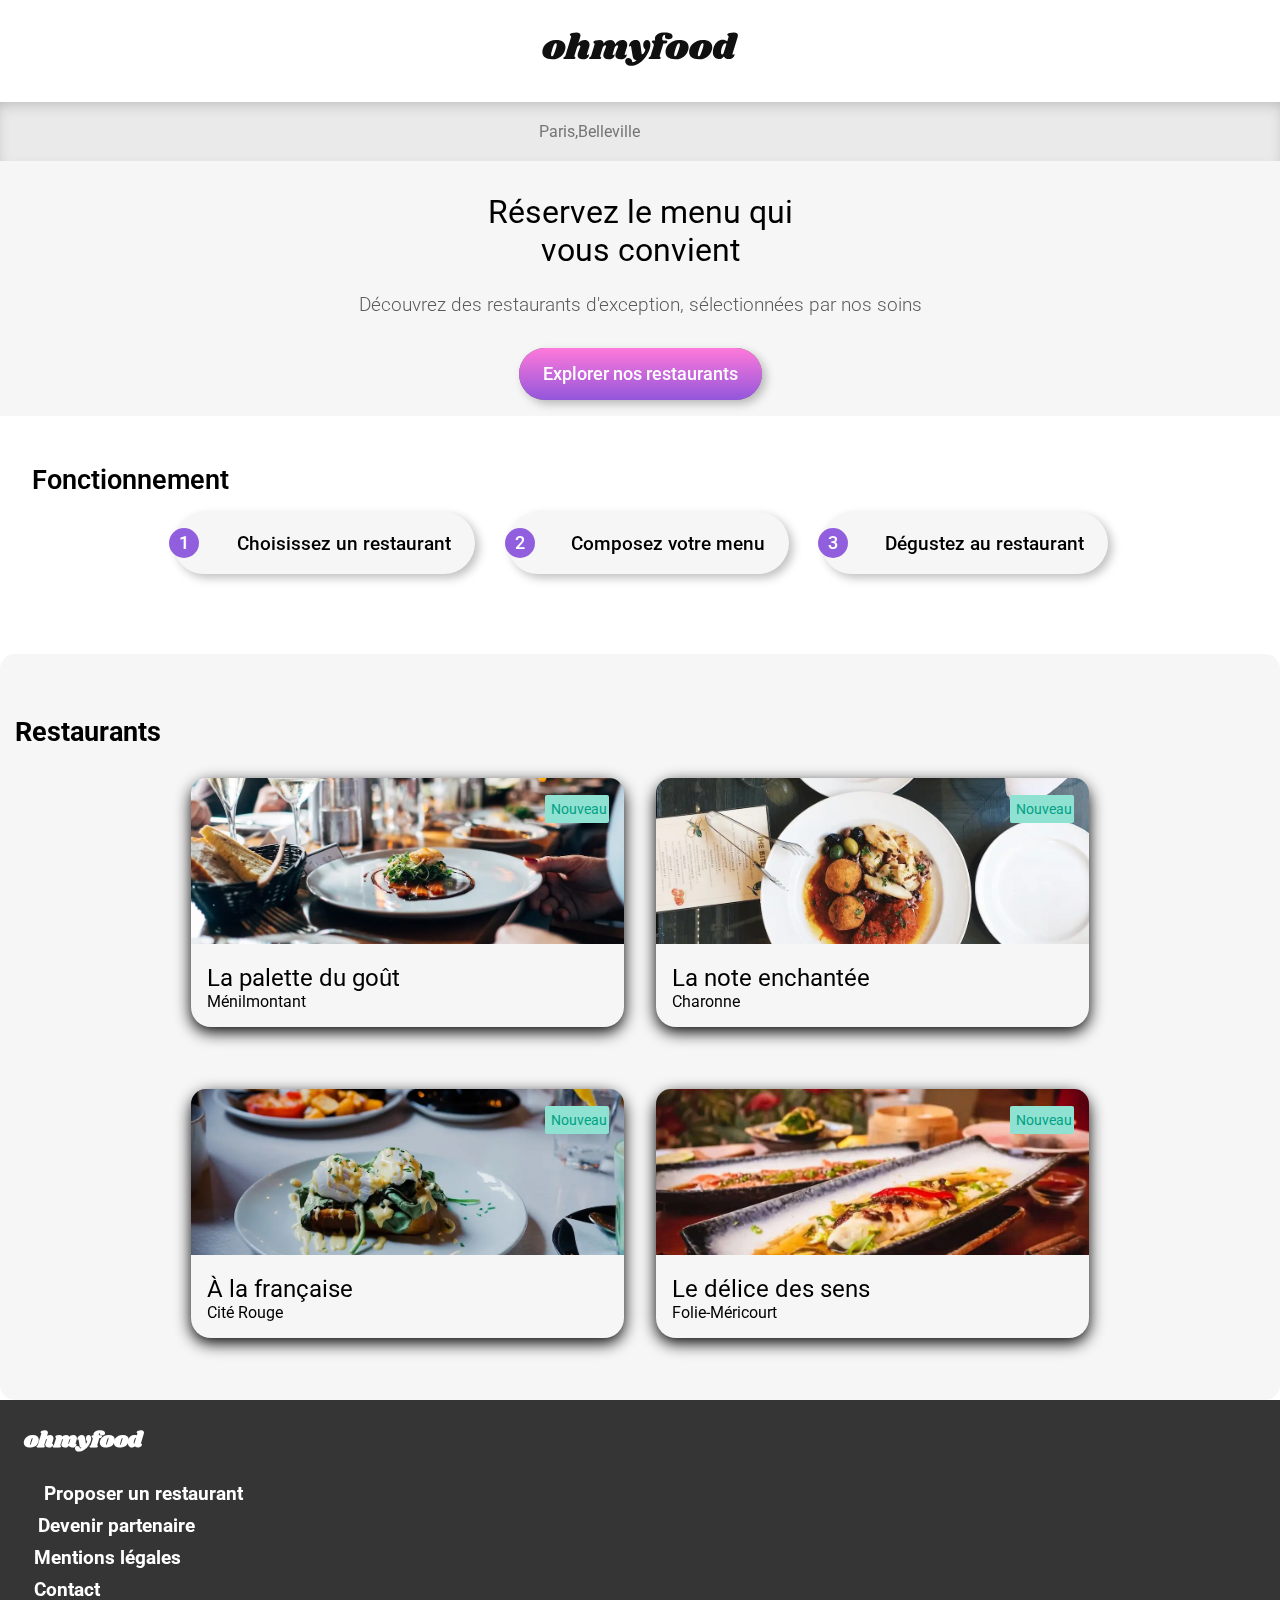
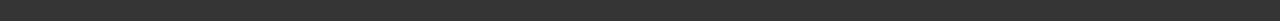
<file: index.html>
<!DOCTYPE html >
<html lang=fr>
<head>
    <meta charset="UTF-8">
    <meta name="viewport" content="width=device-width">
    <meta http-equiv="X-UA-Compatible" content="ie=edge">
    <title>Ohmyfood</title>

    <link rel="stylesheet" href="asset/css/style.css">
    <link rel="stylesheet" href="https://cdnjs.cloudflare.com/ajax/libs/animate.css/4.1.1/animate.min.css" integrity="sha512-c42qTSw/wPZ3/5LBzD+Bw5f7bSF2oxou6wEb+I/lqeaKV5FDIfMvvRp772y4jcJLKuGUOpbJMdg/BTl50fJYAw==" crossorigin="anonymous" referrerpolicy="no-referrer" />
    <link rel="stylesheet" href="https://cdnjs.cloudflare.com/ajax/libs/font-awesome/6.0.0-beta2/css/all.min.css" integrity="sha512-YWzhKL2whUzgiheMoBFwW8CKV4qpHQAEuvilg9FAn5VJUDwKZZxkJNuGM4XkWuk94WCrrwslk8yWNGmY1EduTA==" crossorigin="anonymous" referrerpolicy="no-referrer" />
    <link rel="preconnect" href="https://fonts.googleapis.com">
    <link rel="preconnect" href="https://fonts.gstatic.com" crossorigin>
    <link href="https://fonts.googleapis.com/css2?family=Roboto&family=Shrikhand&display=swap" rel="stylesheet">


</head>
<body>

<div class="loader_spinner">
    <div class="spinner">
        <div class="loader"></div>
    </div>
</div>

<div class="container_page">
    <header id="header">
        <div class="wrap">
            <div class="logo">
                <img src="img/logo/ohmyfood@2x.svg" alt="logo">
            </div>
            <!-- Section Maps -->
            <div class="container">
                <i class="fas fa-map-marker-alt"></i>
                <input type="search" placeholder="Paris,Belleville" class="search">
            </div>

            <section class="intro">
                <div class="text_title">
                    <h2> Réservez le menu qui <br> vous convient</h2>
                    <p class="text_subtitle"> Découvrez des restaurants d'exception, sélectionnées par nos soins</p>
                    <a class="btn"> Explorer nos restaurants</a>
                </div>
            </section>
        </div>
    </header>

    <section id="functionning_button">
        <div class="functionning">
            <h2 class="functionning_title">Fonctionnement</h2>

            <div class="buttons">
                <div class="button">
                    <div class="button_number">
                        <p> 1</p>
                    </div>

                    <div class="button_icon">
                        <i class= "fas fa-mobile-alt icon3"></i>
                    </div>
                    <p class="button_text">Choisissez un restaurant</p>
                </div>

                <div class="button">
                    <div class="button_number">
                        <p> 2</p>
                    </div>
                    <div class="button_icon">
                        <i class= "fas fa-list-ul icon3 "></i>
                    </div>
                    <p class="button_text">Composez votre menu</p>
                </div>
                <div class="button">
                    <div class="button_number">
                        <p> 3</p>
                    </div>
                    <div class="button_icon">
                        <i class= "fas fa-store icon3 "></i>
                    </div>
                    <p class="button_text">Dégustez au restaurant</p>
                </div>
            </div>
        </div>
    </section>

    <section id="restaurants">
        <div class="wrap">
            <section id ="bloc-menu">
                <h2 class="titre_restaurants">Restaurants</h2>
                <div class="restaurant_img">
                    <a href="menu/la_palette_du_goût.html">
                        <figure>
                            <img src="img/restaurants/jay-wennington-N_Y88TWmGwA-unsplash.webp" alt="photo1">
                            <figcaption>
                                <div class="p_menu">
                                    <p class="nouveau">Nouveau</p>
                                    <h2>La palette du goût</h2>
                                    <p>Ménilmontant</p>
                                </div>

                                <div class="icon_coeur">
                                    <i class= "fas fa-heart fa-gradient coeur_plein"></i>
                                    <i class= "far fa-heart coeur_vide"></i>

                                </div>
                            </figcaption>
                        </figure>
                    </a>

                    <a href="menu/la_note_enchantee.html">
                        <figure>
                            <img src="img/restaurants/stil-u2Lp8tXIcjw-unsplash.webp" alt="photo2">
                            <figcaption>
                                <div class="p_menu">
                                    <p class="nouveau">Nouveau</p>
                                    <h2>La note enchantée</h2>
                                    <p>Charonne</p>
                                </div>

                                <div class="icon_coeur">
                                    <i class= "fas fa-heart fa-gradient coeur_plein"></i>
                                    <i class= "far fa-heart coeur_vide"></i>
                                </div>
                            </figcaption>
                        </figure>
                    </a>

                    <a href="menu/a_la_française.html">
                        <figure>
                            <img src="img/restaurants/toa-heftiba-DQKerTsQwi0-unsplash.webp" alt="photo3">
                            <figcaption>
                                <div class="p_menu">
                                    <p class="nouveau">Nouveau</p>
                                    <h2>À la française</h2>
                                    <p>Cité Rouge</p>
                                </div>

                                <div class="icon_coeur">
                                    <i class= "fas fa-heart fa-gradient coeur_plein"></i>
                                    <i class= "far fa-heart coeur_vide"></i>
                                </div>
                            </figcaption>
                        </figure>
                    </a>

                    <a href="menu/le_delice_des_sens.html">
                        <figure>
                            <img src="img/restaurants/louis-hansel-shotsoflouis-qNBGVyOCY8Q-unsplash.jpg" alt="photo2">
                            <figcaption>

                                <div class="p_menu">
                                    <p class="nouveau">Nouveau</p>
                                    <h2> Le délice des sens</h2>
                                    <p>Folie-Méricourt</p>
                                </div>

                                <div class="icon_coeur">
                                    <i class= "fas fa-heart fa-gradient coeur_plein"></i>
                                    <i class= "far fa-heart coeur_vide"></i>
                                </div>
                            </figcaption>
                        </figure>
                    </a>
                </div>
            </section>
        </div>
    </section>

    <footer>
        <section id="menu_footer">
            <h2>ohmyfood</h2>
            <div class="icon1_footer">
                <a href="#">
                    <i class="fas fa-utensils"></i>
                        <h3 class="text_footer">Proposer un restaurant</h3>


                </a>
                <a href="#">
                    <i class="fas fa-hands-helping"></i>
                        <h3 class="text_footer1">Devenir partenaire</h3>
                </a>
                <ul>
                    <li><a href="#"><h3>Mentions légales</h3></a></li>
                    <li><a href="mailto:anais000@hotmail.fr"><h3>Contact</h3></a></li>
                </ul>
            </div>

        </section>

    </footer>
</div>
</body>
</html>
</file>
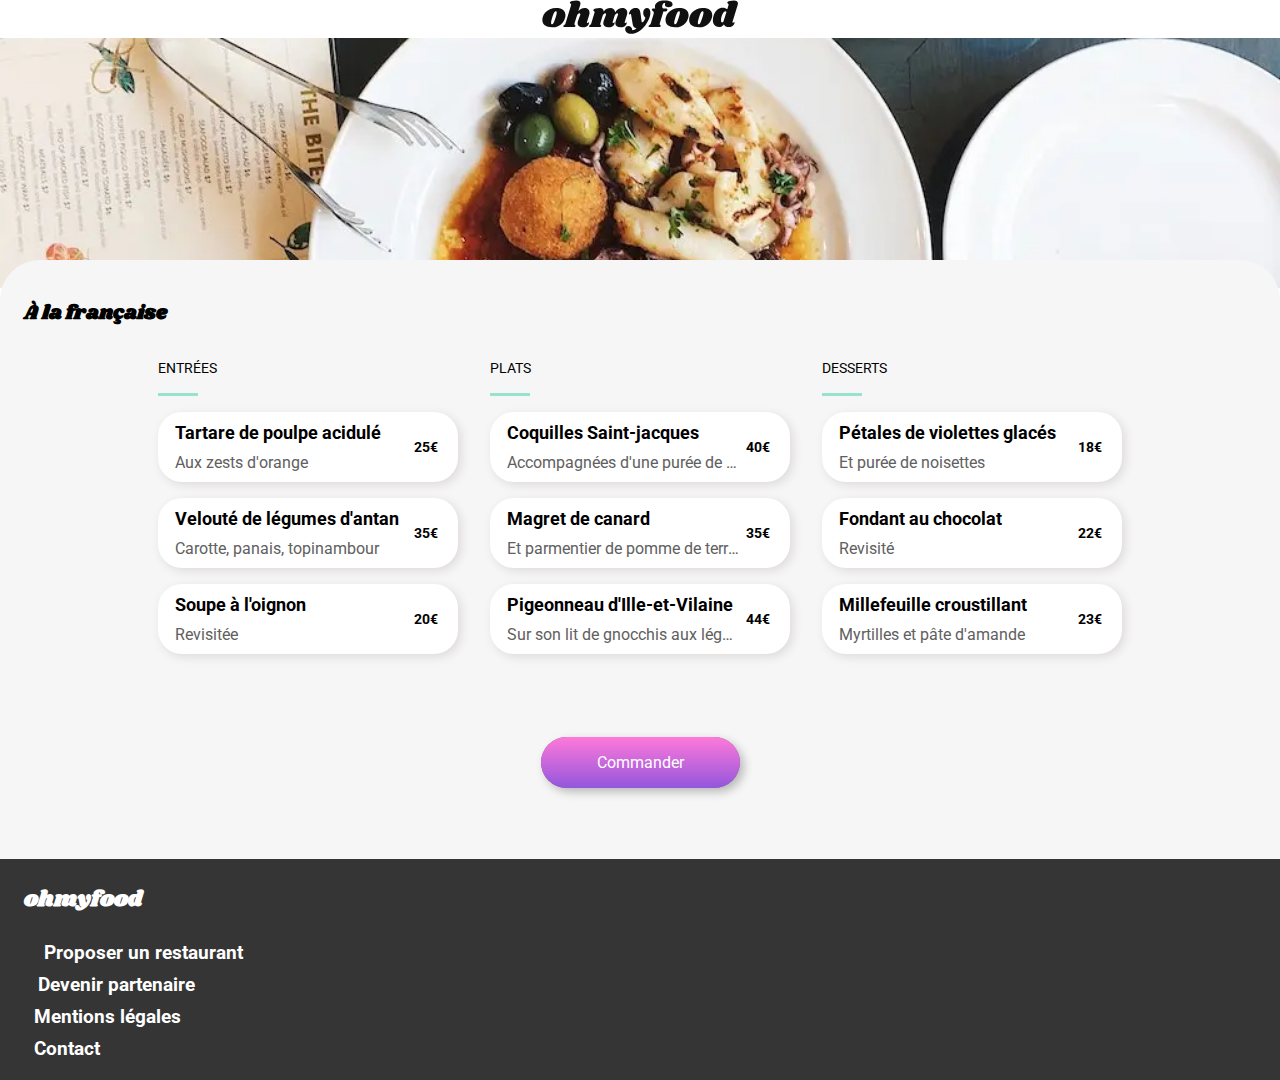
<file: menu/a_la_française.html>
<!doctype html>
<html lang=fr>
<head>
    <meta charset="UTF-8">
    <meta name="viewport" content="width=device-width">
    <meta http-equiv="X-UA-Compatible" content="ie=edge">
    <title>Menu - À la française</title>

    <link rel="stylesheet" href="../asset/css/style.css">
    <link rel="stylesheet" href="https://cdnjs.cloudflare.com/ajax/libs/animate.css/4.1.1/animate.min.css" integrity="sha512-c42qTSw/wPZ3/5LBzD+Bw5f7bSF2oxou6wEb+I/lqeaKV5FDIfMvvRp772y4jcJLKuGUOpbJMdg/BTl50fJYAw==" crossorigin="anonymous" referrerpolicy="no-referrer" />
    <link rel="stylesheet" href="https://cdnjs.cloudflare.com/ajax/libs/font-awesome/6.0.0-beta2/css/all.min.css" integrity="sha512-YWzhKL2whUzgiheMoBFwW8CKV4qpHQAEuvilg9FAn5VJUDwKZZxkJNuGM4XkWuk94WCrrwslk8yWNGmY1EduTA==" crossorigin="anonymous" referrerpolicy="no-referrer" />
    <link rel="preconnect" href="https://fonts.googleapis.com">
    <link rel="preconnect" href="https://fonts.gstatic.com" crossorigin>
    <link href="https://fonts.googleapis.com/css2?family=Roboto&family=Shrikhand&display=swap" rel="stylesheet">

</head>
<body>
<header id="header">
    <div class="wrap">
        <a href="../index.html" class="retour">
            <i class="fas fa-arrow-left" aria-hidden="true"></i>
        </a>

        <div class="logo_ohmyfood">
            <img src ="../img/logo/ohmyfood@2x.svg" alt="logo_ohmyfood">
        </div>
    </div>
</header>

<div class="page_menu_block">
    <img class="page_menu_img" src="../img/restaurants/stil-u2Lp8tXIcjw-unsplash.webp" alt="image_page_menu">
</div>

<div class="titre-menu">
    <h2>À la française</h2>
    <div class="icon_coeur_menu">
        <i class= "fas fa-heart fa-gradient coeur_plein_menu"></i>
        <i class= "far fa-heart coeur_vide_menu"></i>
    </div>
</div>


<!--ENTRÉES-->

<section class="page_menu">
    <div class="menu">
        <div class="menu_titre">ENTRÉES</div>
        <div class="separator"></div>


        <div class="menu1">
            <div class="titre_menu1">
                <h2>Tartare de poulpe acidulé</h2>
                <p class="sous_titre_menu1">Aux zests d'orange</p>
            </div>
            <div class="price">25€</div>
            <div class="animation">
                <div class="icon_check">
                    <i  class="fas fa-check-circle" aria-hidden="true"></i>
                </div>
            </div>
        </div>

        <div class="menu1">
            <div class="titre_menu1">
                <h2>Velouté de légumes d'antan</h2>
                <p class="sous_titre_menu1">Carotte, panais, topinambour</p>
            </div>
            <div class="price">35€</div>
            <div class="animation">
                <div class="icon_check">
                    <i  class="fas fa-check-circle" aria-hidden="true"></i>
                </div>
            </div>
        </div>

        <div class="menu1">
            <div class="titre_menu1">
                <h2>Soupe à l'oignon</h2>
                <p class="sous_titre_menu1">Revisitée</p>
            </div>
            <div class="price">20€</div>
            <div class="animation">
                <div class="icon_check">
                    <i  class="fas fa-check-circle" aria-hidden="true"></i>
                </div>
            </div>
        </div>
    </div>

    <!--PLATS-->

    <div class="menu">
        <div class="menu_titre">PLATS</div>
        <div class="separator"></div>



        <div class="menu1">
            <div class="titre_menu1">
                <h2>Coquilles Saint-jacques</h2>
                <p class="sous_titre_menu1">Accompagnées d'une purée de panais</p>
            </div>
            <div class="price">40€</div>
            <div class="animation">
                <div class="icon_check">
                    <i  class="fas fa-check-circle" aria-hidden="true"></i>
                </div>
            </div>
        </div>

        <div class="menu1">
            <div class="titre_menu1">
                <h2>Magret de canard</h2>
                <p class="sous_titre_menu1">Et parmentier de pomme de terres</p>
            </div>
            <div class="price">35€</div>
            <div class="animation">
                <div class="icon_check">
                    <i  class="fas fa-check-circle" aria-hidden="true"></i>
                </div>
            </div>
        </div>


        <div class="menu1">
            <div class="titre_menu1">
                <h2>Pigeonneau d'Ille-et-Vilaine</h2>
                <p class="sous_titre_menu1">Sur son lit de gnocchis aux légumes</p>
            </div>
            <div class="price">44€</div>
            <div class="animation">
                <div class="icon_check">
                    <i  class="fas fa-check-circle" aria-hidden="true"></i>
                </div>
            </div>
        </div>
    </div>

    <!--DESSERTS-->

    <div class="menu">
        <div class="menu_titre">DESSERTS</div>
        <div class="separator"></div>


        <div class="menu1">
            <div class="titre_menu1">
                <h2>Pétales de violettes glacés</h2>
                <p class="sous_titre_menu1">Et purée de noisettes</p>
            </div>
            <div class="price">18€</div>
            <div class="animation">
                <div class="icon_check">
                    <i  class="fas fa-check-circle" aria-hidden="true"></i>
                </div>
            </div>
        </div>

        <div class="menu1">
            <div class="titre_menu1">
                <h2>Fondant au chocolat</h2>
                <p class="sous_titre_menu1">Revisité</p>
            </div>
            <div class="price">22€</div>
            <div class="animation">
                <div class="icon_check">
                    <i  class="fas fa-check-circle" aria-hidden="true"></i>
                </div>
            </div>
        </div>

        <div class="menu1">
            <div class="titre_menu1">
                <h2>Millefeuille croustillant</h2>
                <p class="sous_titre_menu1">Myrtilles et pâte d'amande</p>
            </div>
            <div class="price">23€</div>
            <div class="animation">
                <div class="icon_check">
                    <i  class="fas fa-check-circle" aria-hidden="true"></i>
                </div>
            </div>
        </div>
    </div>
</section>

<div class="btn_menu">
    <div class="button_menu1">
        <a class="btn_menu1">Commander</a>
    </div>
</div>

<footer>
    <section id="menu_footer">
        <h2>ohmyfood</h2>
        <div class="icon1_footer">
            <a href="#">
                <i class="fas fa-utensils"></i>
                <h3 class="text_footer">Proposer un restaurant</h3>
            </a>
            <a href="#">
                <i class="fas fa-hands-helping"></i>
                <h3 class="text_footer1">Devenir partenaire</h3>
            </a>
            <ul>
                <li><a href="#"><h3>Mentions légales</h3></a></li>
                <li><a href="mailto:anais000@hotmail.fr"><h3>Contact</h3></a></li>
            </ul>
        </div>

    </section>

</footer>
</body>
</html>
</file>
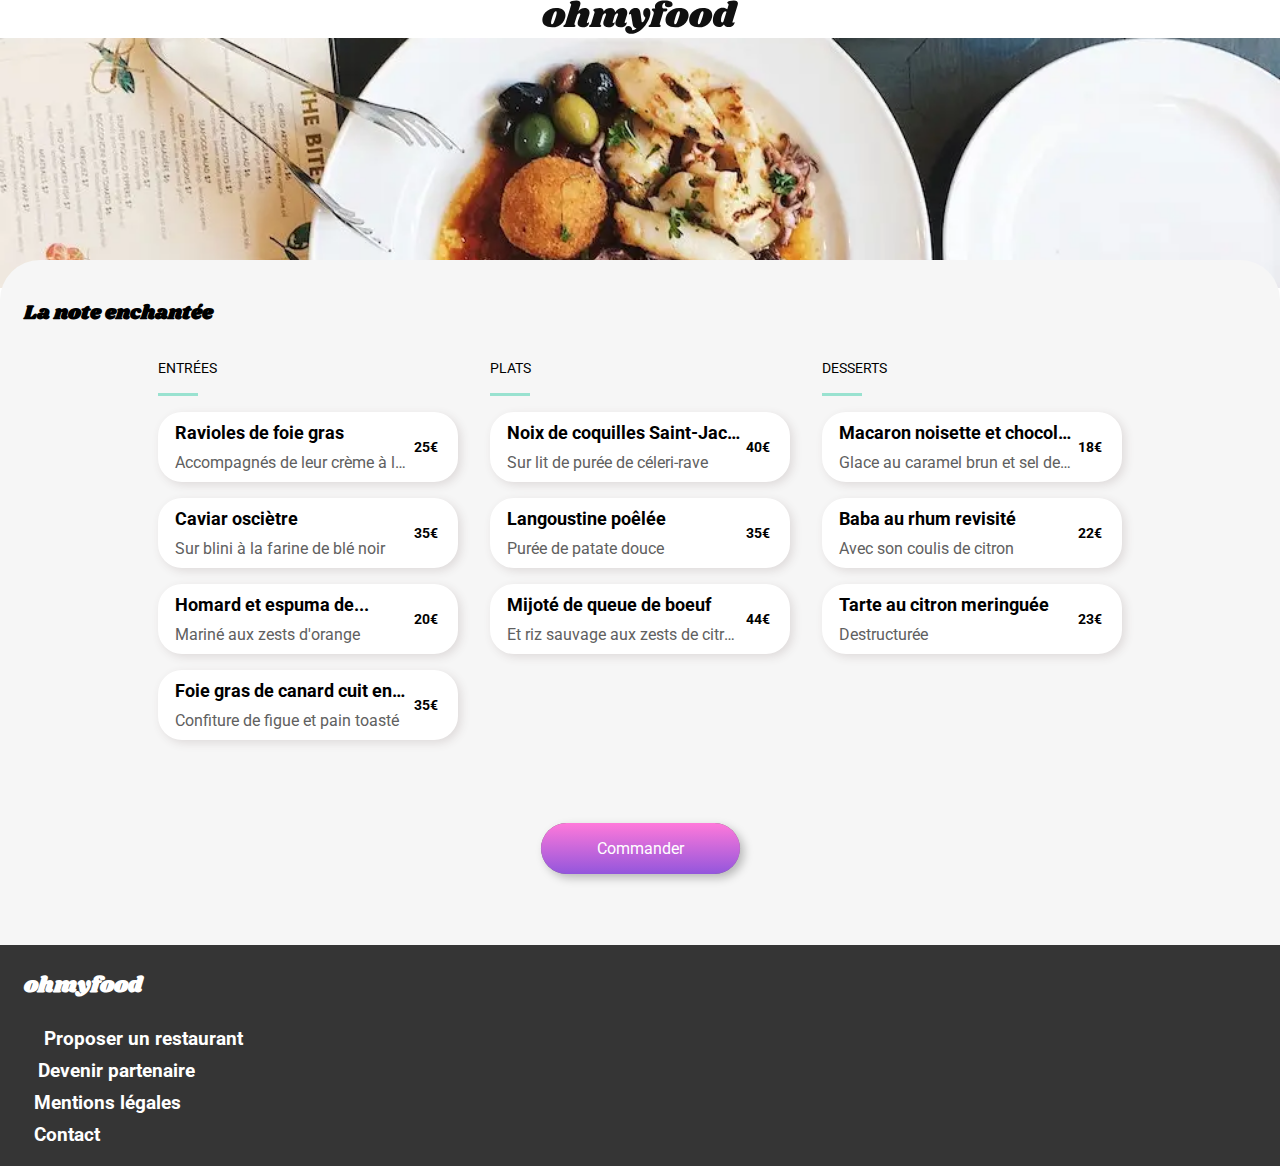
<file: menu/la_note_enchantee.html>
<!doctype html>
<html lang=fr>
<head>
    <meta charset="UTF-8">
    <meta name="viewport"
          content="width=device-width">
    <meta http-equiv="X-UA-Compatible" content="ie=edge">
    <title>Menu-la note enchantée</title>

    <link rel="stylesheet" href="../asset/css/style.css">
    <link rel="stylesheet" href="https://cdnjs.cloudflare.com/ajax/libs/animate.css/4.1.1/animate.min.css" integrity="sha512-c42qTSw/wPZ3/5LBzD+Bw5f7bSF2oxou6wEb+I/lqeaKV5FDIfMvvRp772y4jcJLKuGUOpbJMdg/BTl50fJYAw==" crossorigin="anonymous" referrerpolicy="no-referrer" />
    <link rel="stylesheet" href="https://cdnjs.cloudflare.com/ajax/libs/font-awesome/6.0.0-beta2/css/all.min.css" integrity="sha512-YWzhKL2whUzgiheMoBFwW8CKV4qpHQAEuvilg9FAn5VJUDwKZZxkJNuGM4XkWuk94WCrrwslk8yWNGmY1EduTA==" crossorigin="anonymous" referrerpolicy="no-referrer" />
    <link rel="preconnect" href="https://fonts.googleapis.com">
    <link rel="preconnect" href="https://fonts.gstatic.com" crossorigin>
    <link href="https://fonts.googleapis.com/css2?family=Roboto&family=Shrikhand&display=swap" rel="stylesheet">

</head>
<body>
<header id="header">
    <div class="wrap">
        <a href="../index.html" class="retour">
            <i class="fas fa-arrow-left" aria-hidden="true"></i>
        </a>

        <div class="logo_ohmyfood">
            <img src ="../img/logo/ohmyfood@2x.svg" alt="logo_ohmyfood">
        </div>
    </div>
</header>

<div class="page_menu_block">
    <img class="page_menu_img" src="../img/restaurants/stil-u2Lp8tXIcjw-unsplash.webp" alt="image_page_menu">
</div>

<div class="titre-menu">
    <h2>La note enchantée</h2>
    <div class="icon_coeur_menu">
        <i class= "fas fa-heart fa-gradient coeur_plein_menu"></i>
        <i class= "far fa-heart coeur_vide_menu"></i>
    </div>
</div>


<!--ENTRÉES-->

<section class="page_menu">
    <div class="menu">
        <div class="menu_titre">ENTRÉES</div>
        <div class="separator"></div>


        <div class="menu1">
            <div class="titre_menu1">
                <h2>Ravioles de foie gras</h2>
                <p class="sous_titre_menu1">Accompagnés de leur crème à la truffe</p>
            </div>
            <div class="price">25€</div>
            <div class="animation">
                <div class="icon_check">
                    <i  class="fas fa-check-circle" aria-hidden="true"></i>
                </div>
            </div>
        </div>

        <div class="menu1">
            <div class="titre_menu1">
                <h2>Caviar osciètre</h2>
                <p class="sous_titre_menu1">Sur blini à la farine de blé noir</p>
            </div>
            <div class="price">35€</div>
            <div class="animation">
                <div class="icon_check">
                    <i  class="fas fa-check-circle" aria-hidden="true"></i>
                </div>
            </div>
        </div>

        <div class="menu1">
            <div class="titre_menu1">
                <h2>Homard et espuma de...</h2>
                <p class="sous_titre_menu1">Mariné aux zests d'orange</p>
            </div>
            <div class="price">20€</div>
            <div class="animation">
                <div class="icon_check">
                    <i  class="fas fa-check-circle" aria-hidden="true"></i>
                </div>
            </div>
        </div>

        <div class="menu1">
            <div class="titre_menu1">
                <h2>Foie gras de canard cuit entier</h2>
                <p class="sous_titre_menu1">Confiture de figue et pain toasté</p>
            </div>
            <div class="price">35€</div>
            <div class="animation">
                <div class="icon_check">
                    <i  class="fas fa-check-circle" aria-hidden="true"></i>
                </div>
            </div>
        </div>
    </div>



    <!--PLATS-->

    <div class="menu">
        <div class="menu_titre">PLATS</div>
        <div class="separator"></div>



        <div class="menu1">
            <div class="titre_menu1">
                <h2>Noix de coquilles Saint-Jacques</h2>
                <p class="sous_titre_menu1">Sur lit de purée de céleri-rave</p>
            </div>
            <div class="price">40€</div>

            <div class="animation">
                <div class="icon_check">
                    <i  class="fas fa-check-circle" aria-hidden="true"></i>
                </div>
            </div>
        </div>

        <div class="menu1">
            <div class="titre_menu1">
                <h2>Langoustine poêlée</h2>
                <p class="sous_titre_menu1">Purée de patate douce</p>
            </div>
            <div class="price">35€</div>
            <div class="animation">
                <div class="icon_check">
                    <i  class="fas fa-check-circle" aria-hidden="true"></i>
                </div>
            </div>
        </div>


        <div class="menu1">
            <div class="titre_menu1">
                <h2>Mijoté de queue de boeuf</h2>
                <p class="sous_titre_menu1">Et riz sauvage aux zests de citron</p>
            </div>
            <div class="price">44€</div>
            <div class="animation">
                <div class="icon_check">
                    <i  class="fas fa-check-circle" aria-hidden="true"></i>
                </div>
            </div>
        </div>
    </div>
    <!--DESSERTS-->

    <div class="menu">
        <div class="menu_titre">DESSERTS</div>
        <div class="separator"></div>


        <div class="menu1">
            <div class="titre_menu1">
                <h2>Macaron noisette et chocolat</h2>
                <p class="sous_titre_menu1">Glace au caramel brun et sel de Guérande</p>
            </div>

            <div class="price">18€</div>
            <div class="animation">
                <div class="icon_check">
                    <i  class="fas fa-check-circle" aria-hidden="true"></i>
                </div>
            </div>
        </div>

        <div class="menu1">
            <div class="titre_menu1">
                <h2>Baba au rhum revisité</h2>
                <p class="sous_titre_menu1">Avec son coulis de citron</p>
            </div>
            <div class="price">22€</div>
            <div class="animation">
                <div class="icon_check">
                    <i  class="fas fa-check-circle" aria-hidden="true"></i>
                </div>
            </div>
        </div>

        <div class="menu1">
            <div class="titre_menu1">
                <h2>Tarte au citron meringuée</h2>
                <p class="sous_titre_menu1">Destructurée</p>
            </div>
            <div class="price">23€</div>
            <div class="animation">
                <div class="icon_check">
                    <i  class="fas fa-check-circle" aria-hidden="true"></i>
                </div>
            </div>
        </div>
    </div>
</section>

<div class="btn_menu">
    <div class="button_menu1">
        <a class="btn_menu1">Commander</a>
    </div>
</div>

<footer>
    <section id="menu_footer">
        <h2>ohmyfood</h2>
        <div class="icon1_footer">
            <a href="#">
                <i class="fas fa-utensils"></i>
                <h3 class="text_footer">Proposer un restaurant</h3>
            </a>
            <a href="#">
                <i class="fas fa-hands-helping"></i>
                <h3 class="text_footer1">Devenir partenaire</h3>
            </a>
            <ul>
                <li><a href="#"><h3>Mentions légales</h3></a></li>
                <li><a href="mailto:anais000@hotmail.fr"><h3>Contact</h3></a></li>
            </ul>
        </div>

    </section>

</footer>
</body>
</html>
</file>
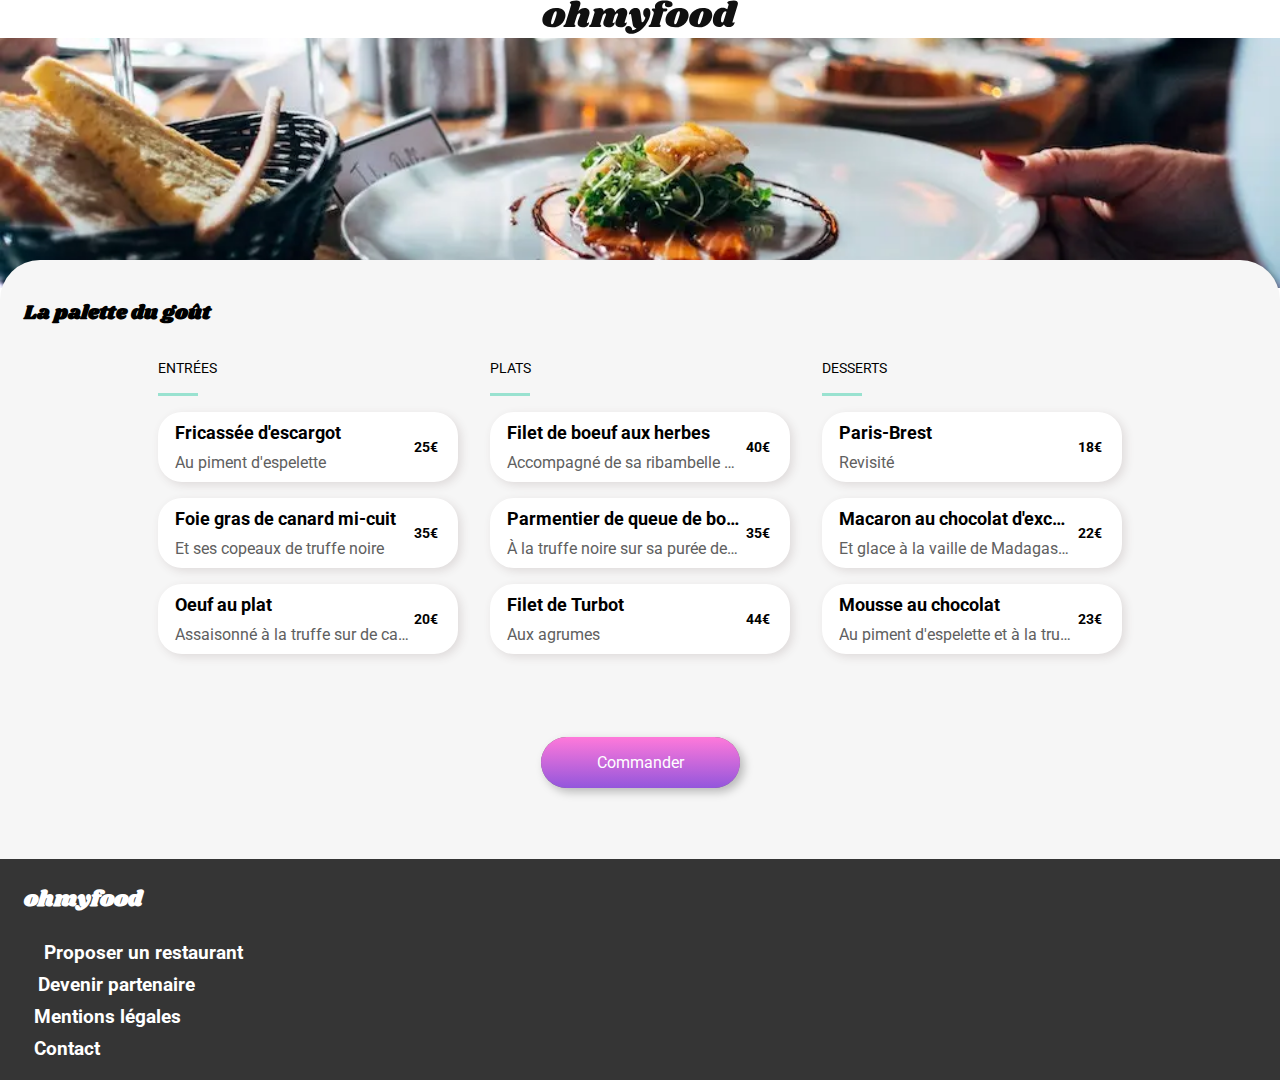
<file: menu/la_palette_du_goût.html>
<!doctype html>
<html lang=fr>
<head>
    <meta charset="UTF-8">
    <meta name="viewport"
          content="width=device-width">
    <meta http-equiv="X-UA-Compatible" content="ie=edge">
    <title>Menu - La Palette du goût</title>

    <link rel="stylesheet" href="../asset/css/style.css">
    <link rel="stylesheet" href="https://cdnjs.cloudflare.com/ajax/libs/animate.css/4.1.1/animate.min.css" integrity="sha512-c42qTSw/wPZ3/5LBzD+Bw5f7bSF2oxou6wEb+I/lqeaKV5FDIfMvvRp772y4jcJLKuGUOpbJMdg/BTl50fJYAw==" crossorigin="anonymous" referrerpolicy="no-referrer" />
    <link rel="stylesheet" href="https://cdnjs.cloudflare.com/ajax/libs/font-awesome/6.0.0-beta2/css/all.min.css" integrity="sha512-YWzhKL2whUzgiheMoBFwW8CKV4qpHQAEuvilg9FAn5VJUDwKZZxkJNuGM4XkWuk94WCrrwslk8yWNGmY1EduTA==" crossorigin="anonymous" referrerpolicy="no-referrer" />
    <link rel="preconnect" href="https://fonts.googleapis.com">
    <link rel="preconnect" href="https://fonts.gstatic.com" crossorigin>
    <link href="https://fonts.googleapis.com/css2?family=Roboto&family=Shrikhand&display=swap" rel="stylesheet">

</head>
<body>
<header id="header">
    <div class="wrap">
        <a href="../index.html" class="retour">
            <i class="fas fa-arrow-left" aria-hidden="true"></i>
        </a>

        <div class="logo_ohmyfood">
            <img src ="../img/logo/ohmyfood@2x.svg" alt="logo_ohmyfood">
        </div>
    </div>
</header>

<div class="page_menu_block">
    <img class="page_menu_img" src="../img/restaurants/jay-wennington-N_Y88TWmGwA-unsplash.webp " alt="image_page_menu">
</div>

<div class="titre-menu">
    <h2>La palette du goût</h2>
    <div class="icon_coeur_menu">
        <i class= "fas fa-heart fa-gradient coeur_plein_menu"></i>
        <i class= "far fa-heart coeur_vide_menu"></i>
    </div>
</div>

<!--ENTRÉES-->

<section class="page_menu">
    <div class="menu">
        <div class="menu_titre">ENTRÉES</div>
        <div class="separator"></div>


        <div class="menu1">
            <div class="titre_menu1">
                <h2>Fricassée d'escargot</h2>
                <p class="sous_titre_menu1">Au piment d'espelette </p>
            </div>
            <div class="price">25€</div>

            <div class="animation ">
                <div class="icon_check">
                    <i  class="fas fa-check-circle" aria-hidden="true"></i>
                </div>
            </div>
        </div>

        <div class="menu1">
            <div class="titre_menu1">
                <h2>Foie gras de canard mi-cuit</h2>
                <p class="sous_titre_menu1">Et ses copeaux de truffe noire</p>
            </div>

            <div class="price">35€</div>
            <div class="animation">
                <div class="icon_check">
                    <i class="fas fa-check-circle" aria-hidden="true"></i>
                </div>
            </div>
        </div>

        <div class="menu1">
            <div class="titre_menu1">
                <h2>Oeuf au plat</h2>
                <p class="sous_titre_menu1">Assaisonné à la truffe sur de caviar</p>
            </div>
            <div class="price">20€</div>
            <div class="animation">
                <div class="icon_check">
                    <i class="fas fa-check-circle" aria-hidden="true"></i>
                </div>
            </div>
        </div>

    </div>



    <!--PLATS-->

    <div class="menu">
        <div class="menu_titre">PLATS</div>
        <div class="separator"></div>



        <div class="menu1">
            <div class="titre_menu1">
                <h2>Filet de boeuf aux herbes</h2>
                <p class="sous_titre_menu1">Accompagné de sa ribambelle de légumes</p>
            </div>
            <div class="price">40€</div>
            <div class="animation">
                <div class="icon_check">
                    <i  class="fas fa-check-circle" aria-hidden="true"></i>
                </div>
            </div>
        </div>

        <div class="menu1">
            <div class="titre_menu1">
                <h2>Parmentier de queue de boeuf</h2>
                <p class="sous_titre_menu1">À la truffe noire sur sa purée de panais</p>
            </div>

            <div class="price">35€</div>
            <div class="animation">
                <div class="icon_check">
                    <i  class="fas fa-check-circle" aria-hidden="true"></i>
                </div>
            </div>
        </div>


        <div class="menu1">
            <div class="titre_menu1">
                <h2>Filet de Turbot</h2>
                <p class="sous_titre_menu1">Aux agrumes</p>
            </div>

            <div class="price">44€</div>
            <div class="animation">
                <div class="icon_check">
                    <i  class="fas fa-check-circle" aria-hidden="true"></i>
                </div>
            </div>
        </div>
    </div>
    <!--DESSERTS-->

    <div class="menu">
        <div class="menu_titre">DESSERTS</div>
        <div class="separator"></div>


        <div class="menu1">
            <div class="titre_menu1">
                <h2>Paris-Brest</h2>
                <p class="sous_titre_menu1">Revisité</p>
            </div>

            <div class="price">18€</div>
            <div class="animation">
                <div class="icon_check">
                    <i  class="fas fa-check-circle" aria-hidden="true"></i>
                </div>
            </div>
        </div>

        <div class="menu1">
            <div class="titre_menu1">
                <h2>Macaron au chocolat d'exception</h2>
                <p class="sous_titre_menu1">Et glace à la vaille de Madagascar</p>
            </div>

            <div class="price">22€</div>
            <div class="animation">
                <div class="icon_check">
                    <i  class="fas fa-check-circle" aria-hidden="true"></i>
                </div>
            </div>
        </div>

        <div class="menu1">
            <div class="titre_menu1">
                <h2>Mousse au chocolat</h2>
                <p class="sous_titre_menu1">Au piment d'espelette et à la truffe noire</p>
            </div>
            <div class="price">23€</div>
            <div class="animation">
                <div class="icon_check">
                    <i  class="fas fa-check-circle" aria-hidden="true"></i>
                </div>
            </div>
        </div>
    </div>
</section>

<div class="btn_menu">
    <div class="button_menu1">
        <a class="btn_menu1">Commander</a>
    </div>
</div>

<footer>
    <section id="menu_footer">
        <h2>ohmyfood</h2>
        <div class="icon1_footer">
            <a href="#">
                <i class="fas fa-utensils"></i>
                <h3 class="text_footer">Proposer un restaurant</h3>
            </a>
            <a href="#">
                <i class="fas fa-hands-helping"></i>
                <h3 class="text_footer1">Devenir partenaire</h3>
            </a>
            <ul>
                <li><a href="#"><h3>Mentions légales</h3></a></li>
                <li><a href="mailto:anais000@hotmail.fr"><h3>Contact</h3></a></li>
            </ul>
        </div>

    </section>

</footer>
</body>
</html>
</file>
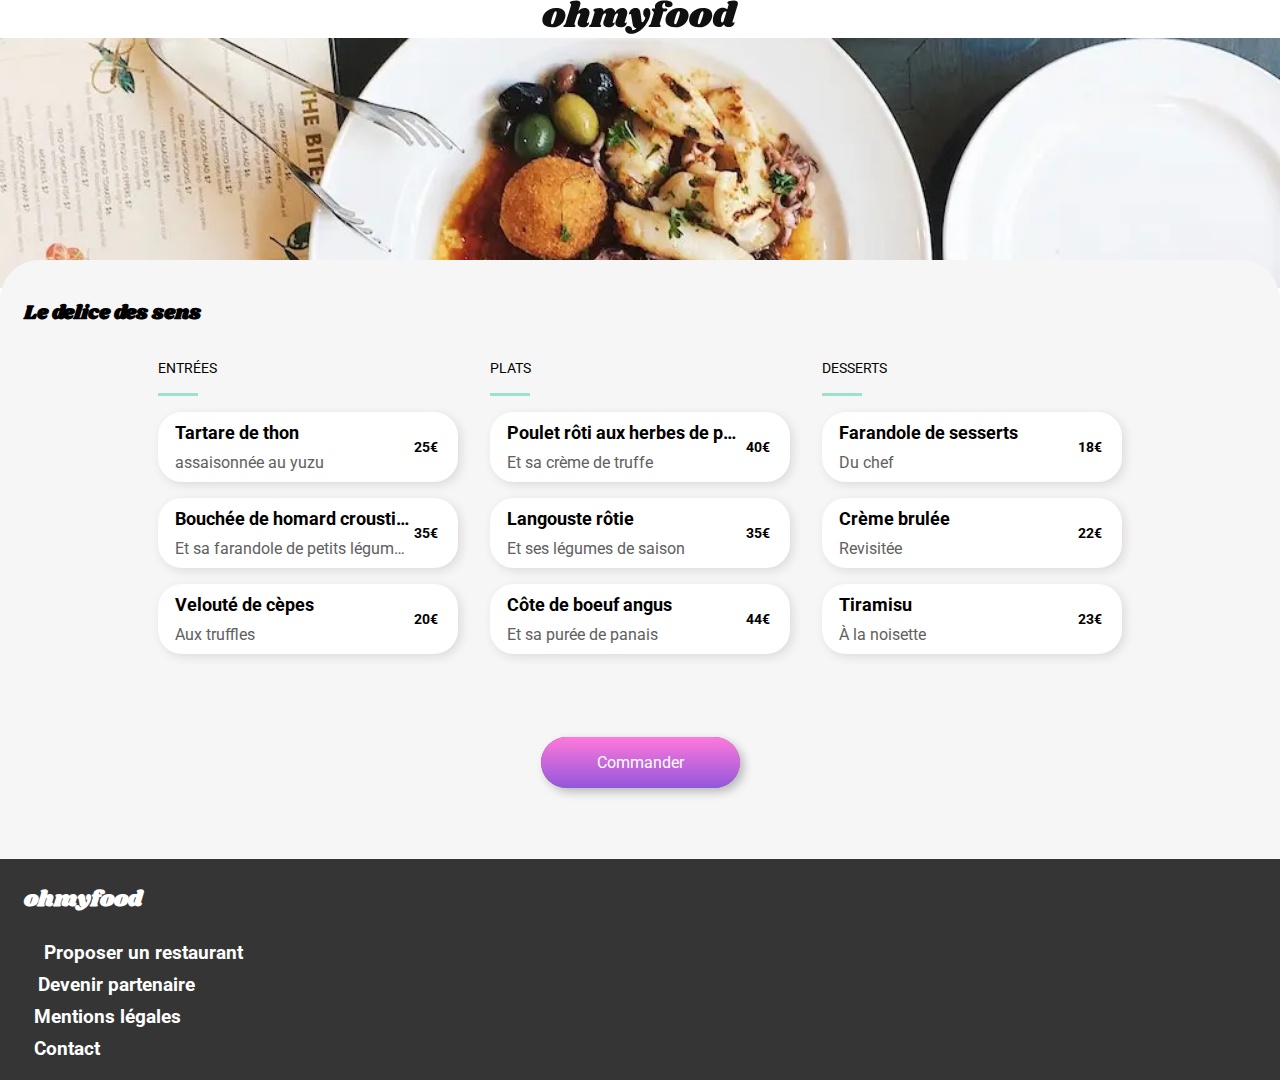
<file: menu/le_delice_des_sens.html>
<!doctype html>
<html lang=fr>
<head>
    <meta charset="UTF-8">
    <meta name="viewport"
          content="width=device-width">
    <meta http-equiv="X-UA-Compatible" content="ie=edge">
    <title>Menu - Le délice des sens</title>

    <link rel="stylesheet" href="../asset/css/style.css">
    <link rel="stylesheet" href="https://cdnjs.cloudflare.com/ajax/libs/animate.css/4.1.1/animate.min.css" integrity="sha512-c42qTSw/wPZ3/5LBzD+Bw5f7bSF2oxou6wEb+I/lqeaKV5FDIfMvvRp772y4jcJLKuGUOpbJMdg/BTl50fJYAw==" crossorigin="anonymous" referrerpolicy="no-referrer" />
    <link rel="stylesheet" href="https://cdnjs.cloudflare.com/ajax/libs/font-awesome/6.0.0-beta2/css/all.min.css" integrity="sha512-YWzhKL2whUzgiheMoBFwW8CKV4qpHQAEuvilg9FAn5VJUDwKZZxkJNuGM4XkWuk94WCrrwslk8yWNGmY1EduTA==" crossorigin="anonymous" referrerpolicy="no-referrer" />
    <link rel="preconnect" href="https://fonts.googleapis.com">
    <link rel="preconnect" href="https://fonts.gstatic.com" crossorigin>
    <link href="https://fonts.googleapis.com/css2?family=Roboto&family=Shrikhand&display=swap" rel="stylesheet">

</head>
<body>
<header id="header">
    <div class="wrap">
        <a href="../index.html" class="retour">
            <i class="fas fa-arrow-left" aria-hidden="true"></i>
        </a>

        <div class="logo_ohmyfood">
            <img src ="../img/logo/ohmyfood@2x.svg" alt="logo_ohmyfood">
        </div>
    </div>
</header>

<div class="page_menu_block">
    <img class="page_menu_img" src="../img/restaurants/stil-u2Lp8tXIcjw-unsplash.webp" alt="image_page_menu">
</div>

<div class="titre-menu">
    <h2>Le delice des sens</h2>
    <div class="icon_coeur_menu">
        <i class= "fas fa-heart fa-gradient coeur_plein_menu"></i>
        <i class= "far fa-heart coeur_vide_menu"></i>
    </div>
</div>


<!--ENTRÉES-->

<section class="page_menu">
    <div class="menu">
        <div class="menu_titre">ENTRÉES</div>
        <div class="separator"></div>


        <div class="menu1">
            <div class="titre_menu1">
                <h2>Tartare de thon</h2>
                <p class="sous_titre_menu1">assaisonnée au yuzu</p>
            </div>
            <div class="price">25€</div>
            <div class="animation">
                <div class="icon_check">
                    <i  class="fas fa-check-circle" aria-hidden="true"></i>
                </div>
            </div>
        </div>

        <div class="menu1">
            <div class="titre_menu1">
                <h2>Bouchée de homard croustillant</h2>
                <p class="sous_titre_menu1">Et sa farandole de petits légumes</p>
            </div>
            <div class="price">35€</div>
            <div class="animation">
                <div class="icon_check">
                    <i  class="fas fa-check-circle" aria-hidden="true"></i>
                </div>
            </div>
        </div>

        <div class="menu1">
            <div class="titre_menu1">
                <h2>Velouté de cèpes</h2>
                <p class="sous_titre_menu1">Aux truffles</p>
            </div>
            <div class="price">20€</div>
            <div class="animation">
                <div class="icon_check">
                    <i  class="fas fa-check-circle" aria-hidden="true"></i>
                </div>
            </div>
        </div>
    </div>


    <!--PLATS-->

    <div class="menu">
        <div class="menu_titre">PLATS</div>
        <div class="separator"></div>



        <div class="menu1">
            <div class="titre_menu1">
                <h2>Poulet rôti aux herbes de provence</h2>
                <p class="sous_titre_menu1">Et sa crème de truffe</p>
            </div>
            <div class="price">40€</div>
            <div class="animation">
                <div class="icon_check">
                    <i  class="fas fa-check-circle" aria-hidden="true"></i>
                </div>
            </div>
        </div>

        <div class="menu1">
            <div class="titre_menu1">
                <h2>Langouste rôtie</h2>
                <p class="sous_titre_menu1">Et ses légumes de saison</p>
            </div>
            <div class="price">35€</div>
            <div class="animation">
                <div class="icon_check">
                    <i  class="fas fa-check-circle" aria-hidden="true"></i>
                </div>
            </div>
        </div>


        <div class="menu1">
            <div class="titre_menu1">
                <h2>Côte de boeuf angus</h2>
                <p class="sous_titre_menu1">Et sa purée de panais</p>
            </div>
            <div class="price">44€</div>
            <div class="animation">
                <div class="icon_check">
                    <i  class="fas fa-check-circle" aria-hidden="true"></i>
                </div>
            </div>
        </div>
    </div>

    <!--DESSERTS-->

    <div class="menu">
        <div class="menu_titre">DESSERTS</div>
        <div class="separator"></div>


        <div class="menu1">
            <div class="titre_menu1">
                <h2>Farandole de sesserts</h2>
                <p class="sous_titre_menu1">Du chef</p>
            </div>
            <div class="price">18€</div>
            <div class="animation">
                <div class="icon_check">
                    <i  class="fas fa-check-circle" aria-hidden="true"></i>
                </div>
            </div>
        </div>

        <div class="menu1">
            <div class="titre_menu1">
                <h2>Crème brulée</h2>
                <p class="sous_titre_menu1">Revisitée</p>
            </div>
            <div class="price">22€</div>
            <div class="animation">
                <div class="icon_check">
                    <i  class="fas fa-check-circle" aria-hidden="true"></i>
                </div>
            </div>
        </div>

        <div class="menu1">
            <div class="titre_menu1">
                <h2>Tiramisu</h2>
                <p class="sous_titre_menu1">À la noisette</p>
            </div>
            <div class="price">23€</div>
            <div class="animation">
                <div class="icon_check">
                    <i  class="fas fa-check-circle" aria-hidden="true"></i>
                </div>
            </div>
        </div>
    </div>
</section>

<div class="btn_menu">
    <div class="button_menu1">
        <a class="btn_menu1">Commander</a>
    </div>
</div>


<footer>
    <section id="menu_footer">
        <h2>ohmyfood</h2>
        <div class="icon1_footer">
            <a href="#">
                <i class="fas fa-utensils"></i>

                <h3 class="text_footer">Proposer un restaurant</h3>
            </a>
            <a href="#">
                <i class="fas fa-hands-helping"> </i>
                <h3 class="text_footer1">Devenir partenaire</h3>
            </a>
            <ul>
                <li><a href="#"><h3>Mentions légales</h3></a></li>
                <li><a href="mailto:anais000@hotmail.fr"><h3>Contact</h3></a></li>
            </ul>
        </div>
    </section>

</footer>
</body>
</html>
</file>
<file: asset/css/style.css>
*{
    margin: 0;
    padding: 0;
    box-sizing: border-box;
    font-family: 'roboto', sans-serif;

}
:root{
    --violet:#9356DC;
    --rose:#FF79DA;
    --vert-clair:#8FE2D1;
    --vert-foncé:#00A185;
    --gris-clair:#EAEAEA;
    --gris-foncé:#353535;
    --gris-clair_clair:#7E7E7E;
    --violet-clair: #915FDD;
}
.wrap {
    width:100%;
    margin:0 auto;
}

/* logo */
.logo {
    text-align: center;
    padding: 2rem 0 2rem 0;
}

/* barre de recherche */

.container {
    background: var(--gris-clair);
    text-align: center;
    justify-content: center;
    align-items: center;
    height: auto;
    padding: 20px;
    box-shadow: inset 0px 6px 15px -5px #b5b2b2;

}
.container input[type="search"]{
    background: none;
    color: inherit;
    border: none;
    padding: 0;
    font: inherit;
    cursor: pointer;
    outline: inherit;
}

.intro{
    padding: 2rem;
    text-align: center;
    background-color: #F6F6F6;
    font-weight: 300;

}

.text_title h2{
    margin: 0;
    font-size: 2rem;
    padding-bottom: 0.5rem;

}

/* le sous titre  */
.text_subtitle {
    font-size: 1.2rem;
    color: var(--gris-foncé);
    padding: 1rem 0 3rem 0;
    opacity: 0.8;

}
/* le bouton pour explorer les restaurants  */
.btn{
    border: 0;
    padding: 1rem 1.5rem;
    font-weight: 500;
    font-size: 1.1rem;
    border-radius: 100px;
    color: #fff;
    background-color: #686868;
    background-image: linear-gradient(0deg,var(--violet),var(--rose));
    cursor: pointer;
    transition-duration: .25s;
    box-shadow: 0.25rem 0.25rem 10px rgb(0 0 0 / 25%);
}
.btn:hover{
    background-image: linear-gradient(0deg, rgb(164, 97, 253), rgb(255, 130, 222));
    box-shadow: 0.25rem 0.25rem 10px rgb(0 0 0 / 70%);
}

/* FONCTIONNEMENT BOUTON */

#functionning_button{
    margin: 2rem;
    padding: 1rem 0 1rem 0 ;
}

.functionning_title{
    padding-bottom: 1rem;
    font-size: 27px;
    font-weight: 600;

}

.buttons{
    gap: 2rem;
    display: flex;
    flex-direction: column;
    width: 100%;
    justify-content: center;
}

.button{
    border: 0;
    padding: 1rem 1.5rem;
    font-weight: 500;
    font-size: 1.1rem;
    border-radius: 100px;
    color: #000;
    background-color: #F6F6F6;
    cursor: pointer;
    transition-duration: .25s;
    box-shadow: 0.25rem 0.25rem 10px rgb(0 0 0 / 25%);
    margin-bottom: 2rem;
    display: flex;
    align-items: center;
}
.button:hover{
    box-shadow: 0.25rem 0.25rem 10px rgb(0 0 0 / 50%);
    cursor: pointer;
    background-color: rgba(246, 229, 255, 0.73);/*effet rose sur le hover*/
}

.button_number{
    background-color: #915FDD;
    width: 30px;
    height: 30px;
    border-radius: 50%;
    position: relative;
    right: 11%;
}
.button_number p{
    text-align: center;
    line-height: 30px;
    color: white;
}

.button_icon{
    display: flex;
    float: left;
    padding-right: 10px;
    color: var(--gris-clair_clair);
}
.button:hover .icon3{
   color: #915FDD;
}
.button_text{
    font-family: 'roboto', sans-serif;
    font-size: 1.2rem;
}
/* RESTAURANTS */
.content{
    justify-content: space-between;
}
.titre_restaurants{
    padding-left: 10px;
}
#restaurants{
    border-radius: 15px;
    width: 100%;
    object-fit: cover;
    background-color: #f6f6f6;
    padding-bottom: 57px;
    padding-top: 57px;

}
.p_menu .nouveau{
    position: absolute;
    right: 0;
    margin-right: 15px;
    bottom: 204px;
    color: var(--vert-foncé);
    background-color: var(--vert-clair);
    border-radius: 2px;
    padding: 6px ;
    font-size: 14px;

}


.icon_coeur{
    position: relative;
    font-size: 25px;
}
.icon_coeur .coeur_plein{
    position: absolute;
    transition-duration: 500ms;
    transform: scale(0);
}
.icon_coeur .coeur_vide{
    transition-duration: 500ms;
}
.icon_coeur:hover .coeur_plein{
    transform: scale(1);
}
.icon_coeur:hover .coeur_vide{
    opacity: 0;
}


                                                /* COEUR MENUS*/

.icon_coeur_menu{
    font-size: 25px;
    padding-right: 27px;
}
.icon_coeur_menu .coeur_plein_menu{
    position: absolute;
    transition-duration: 500ms;
    transform: scale(0);
}
.icon_coeur_menu .coeur_vide_menu{
    transition-duration: 500ms;
}
.icon_coeur_menu:hover .coeur_plein_menu{
    transform: scale(1);
}
.icon_coeur_menu:hover .coeur_vide_menu{
    opacity: 0;
}

.wrap h2{
    font-weight: 400;
}

#bloc-menu{
    border-radius: 20px;
    padding: 5px;
    box-sizing: border-box;

}
#bloc-menu .titre_restaurants{
    font-size: 27px;
    font-weight: bold;
}
#bloc-menu a{
    text-decoration: none;
    color: black;
}
.restaurant_img{
    display: flex;
    flex-direction: column;
}

figure {
    border-radius: 20px;
    box-sizing: border-box;
    box-shadow: 0 5px 16px;
    margin-top: 30px;
    position: relative;
}
figure img{
    border-radius: 15px 15px 0 0;
    transition-duration: 0.1s;
    cursor: pointer;
    width: 100%;
    height: 166px;
    object-fit: cover;
}

figcaption{
    width: 100%;
    justify-content: space-between;
    padding: 1rem;
    align-items: center;
    display: flex;
}

/*la note enchantée*/
.retour{
    position: relative;
    top: 1.5rem;
    left: 1rem;
    font-size: 17px;
    cursor: pointer;
}
.retour i:hover{
    opacity: 1;
    cursor: pointer;
    color: rgba(0, 0, 0, 0.65);

}

a{
    text-decoration: none;
    color: inherit;
}

.logo_ohmyfood{
    text-align: center;
}


.page_menu_img{
    width: 100%;
    height: 250px;
    object-fit: cover;
}

.titre-menu{
    position: relative;
    border-radius: 2.5rem 2.5rem 0 0;
    padding: 2.4rem 0 0 1.5rem;
    margin-top: -2rem;
    background-color: #F6F6F6;
    display: flex;
    justify-content: space-between;
}
.titre-menu h2{
    font-size: 20px;
    font-family: 'Shrikhand', sans-serif;
}
.icon_coeur_transparent{
    position: absolute;
    cursor: pointer;
    opacity: 0;
    top: 2.5rem;
    right: 8%;
    font-size: 1.5rem;
    color: black;
    transform-origin: bottom;

}
.icon_coeur_rempli{
    position: absolute;
    cursor: pointer;
    opacity: 0;
    transform-origin: bottom;
    top: 2.5rem;
    right: 8%;
    font-size: 1.5rem;
}
.fa-gradient {
    background: -webkit-gradient(linear, left top, left bottom, from(#9356DC), to(#FF79DA));
    -webkit-background-clip: text;
    -webkit-text-fill-color: transparent;
}
.page_menu{

    display: flex;
    flex-flow: column;
    background-color: #f6f6f6;
    padding: 0 1.5rem 0 1.5rem;
}

.menu_titre{
    padding: 2rem 0 0.5rem;
    font-size: 0.9rem;
}
.separator{
    width: 2.5rem;
    border-top: 3px solid #99e2d0;
    margin: 0.5rem 0 0 0;
}
.menu1{
    box-sizing: border-box;
    background-color: #ffffff;
    margin: 1rem 0 12px 0;
    cursor: pointer;
    align-items: center;
    width: 100%;
    height: 70px;
    border-radius: 1.5rem;
    box-shadow: 3px 3px 10px #dedada;
    display: flex;
    overflow: hidden;

}
.menu1:hover .icon_check{
    -webkit-animation: rotate-center 0.6s ease-in-out both;
    animation: rotate-center 0.6s ease-in-out both;
}

.titre_menu1{
    flex-grow: 1;
    width: 120px;
    padding: 0 0 0 12px;
}
.titre_menu1 h2{
    width: 100%;
    font-size: 18px;
    font-weight: bold;
    font-family: "roboto",sans-serif;
    padding:5px ;
    white-space : nowrap; /*pour ne pas aller a la ligne */
    overflow : hidden;
    text-overflow : ellipsis; /*point de suspension */


}

.sous_titre_menu1{
    padding: 5px;
    color: #606060;
    white-space : nowrap; /*pour ne pas aller a la ligne */
    overflow : hidden;
    text-overflow : ellipsis; /*point de suspension */

}
.price{
    font-size: 14px;
    font-weight: bold;
    margin-right: 20px;
}
.menu1:hover .animation {
    width: 50px;
}

.animation{
    display: flex;
    justify-content: center;
    align-items: center;
    background-color: #99e2d0;
    width:0;
    height: 70px;
    border-radius: 0 1.5rem 1.5rem 0;
    color: #ffffff;
    font-size: 20px;
    transition-duration: 500ms; /*animation*/
}

/*COMMANDER*/
.btn_menu{
    padding: 15px;
    background-color: #f6f6f6;
}
.button_menu1{
    text-align: center;
    cursor: pointer;
    margin: 4.5rem 0 4.5rem 0 ;
}
.btn_menu1{
    border: 0;
    padding: 1rem 3.5rem;
    border-radius: 100px;
    color: #fff;
    background-color: #686868;
    background-image: linear-gradient(0deg,var(--violet),var(--rose));
    cursor: pointer;
    transition-duration: .25s;
    box-shadow: 0.25rem 0.25rem 10px rgb(0 0 0 / 25%);
}
.btn_menu1:hover{
    background-image: linear-gradient(0deg, rgb(164, 97, 253), rgb(255, 130, 222));
    box-shadow: 0.25rem 0.25rem 10px rgb(0 0 0 / 70%);
}

.body_contact{
    background-color: #cccbcb;
    color: white;
}
/* contact */
.wrap3{
    max-width: 500px;width:100%;margin: 0 auto;
}
/* contact */
#contact {
    padding: 5rem 1rem;
    text-align: center;
}
#contact h2 {
    margin-bottom: 1rem;
    font-size: 1.6rem;
}
#contact input, #contact textarea{
    width:100%;
    padding: 1rem;
    background-color: #ffffff;
    border:none;
    border-radius: 10px;
    margin-bottom: 1.3rem;
}
#contact textarea {
    resize: none;
    min-height: 100px;
}
#contact input[type=submit] {
    cursor: pointer;
    transition: all .5s;
}
#contact input[type=submit]:hover {
    background-color: var(--gris-clair);
    color:#fff;
}

.btn_contact{
    border: 0;
    padding: 1rem 1.5rem;
    font-weight: 500;
    font-size: 1.1rem;
    border-radius: 100px;
    color: #fff;
    background-color: #686868;
    background-image:linear-gradient(172deg, #FF79DA 7%, #99E2D0 51%, #9356DC 75% );
    cursor: pointer;
    transition-duration: .25s;
    box-shadow: 0.25rem 0.25rem 10px rgb(0 0 0 / 25%);
}



/*FOOTER*/
footer{
    width: 100%;
    display: flex;
    background-color: #353535;
    flex-wrap: wrap;
    padding: 1.5rem 0 0 1.5rem;

}

#menu_footer h2{
    color: white;
    font-family: 'Shrikhand', sans-serif;
    font-size: 22px;
    padding-bottom: 1rem;

}

.icon1_footer {
    display: flex;
    flex-direction: column;
    padding: 10px;
    color: white;
}

.icon1_footer a i {
    display: flex;
}
.icon1_footer a {
    padding-bottom: 10px;
    display: flex;
}
.icon1_footer a:hover{
    color: rgba(255, 255, 255, 0.55);
}

.text_footer{
    padding-left: 10px;
}
.text_footer1{
    padding-left: 4px;
}
ul li {
    display: flex;
    flex-direction: column;
    color: white;
    text-decoration: none;
    list-style-type: none;

}
.contact{
    padding-bottom: 10px;
}

/*MEDIA-QUERIES*/

@media screen and (min-width: 768px){
    .buttons{
        flex-direction: row;
        flex-wrap: wrap;
    }
}

@media screen and (min-width: 1024px){
    .restaurant_img{
        flex-direction: row;
        gap: 2rem;
        flex-wrap: wrap;
        justify-content: center;
    }
    #bloc-menu{
        margin-left: inherit;
    }

    figure{
        width: 433px;
        height: auto;
        flex-direction: column;
    }
    .p_menu .nouveau{
        left: 354px;
    }
    .buttons{
        flex-wrap:inherit;
    }
    .page_menu{
        flex-direction: row;
        gap: 2rem;
        flex-wrap: wrap;
        justify-content: center;
    }
 .menu{
     width: 300px;
 }
}


/*KEYFRAMES*/


/*MENU*/

.menu1 :nth-child(1){
    animation: menu1animation 1s linear backwards;
    -webkit-animation: menu1animation 1s linear backwards;
    opacity: 1;
    -webkit-animation-delay: 0.1s;
    animation-delay: 0.1s;
}
.menu1 :nth-child(2){
    animation: menu1animation 1s linear backwards;
    -webkit-animation: menu1animation 1s linear backwards;
    opacity:1 ;
    -webkit-animation-delay: 1s;
    animation-delay: 1s;
}
.menu1 :nth-child(3){
    animation: menu1animation 1s linear backwards ;
    -webkit-animation: menu1animation 1s linear backwards ;
    opacity: 1;
    -webkit-animation-delay: 1.5s;
    animation-delay: 1.5s;
}

@keyframes menu1animation {
    0%{
        opacity: 0;
    }
    100%{
        opacity: 1;
    }
}
@-webkit-keyframes menu1animation {
            0%{
                opacity: 0;
            }
            100%{
                opacity: 1;
            }
}

/*/* ROTATION DU CHECK */

 /* ----------------------------------------
 * animation rotate-center
 * ----------------------------------------
 */
@-webkit-keyframes rotate-center {
    0% {
        -webkit-transform: rotate(0);
        transform: rotate(0);
    }
    100% {
        -webkit-transform: rotate(360deg);
        transform: rotate(360deg);
    }
}
@keyframes rotate-center {
    0% {
        -webkit-transform: rotate(0);
        transform: rotate(0);
    }
    100% {
        -webkit-transform: rotate(360deg);
        transform: rotate(360deg);
    }
}


/*LOADER*/
.loader_spinner{
    height: 100%;
}

.loader {
    background-color: white;
    background-image :linear-gradient(172deg, #FF79DA 7%, #99E2D0 51%, #9356DC 75% );
    border-radius: 50%;
    width: 120px;
    height: 120px;
    animation: loader 2s linear;
    opacity: 0;
    position: fixed;
    bottom: 0;
    right: 0;
    left: 0;
    top: 0;
    margin: auto;
    z-index: -3;
}

@-webkit-keyframes spinner{
    0%{
        opacity: 0;
    }
    90%{
        opacity: 0;
    }
    100%{
        opacity: 1;
    }
}


@keyframes spinner{

    0%{
        opacity: 0;
    }
    90%{
        opacity: 0;
    }
    100%{
        opacity: 1;
    }
}

.container_page{
    opacity: 1;
    animation: spinner 2s ;
}


@-webkit-keyframes loader {
    0% {
        opacity: 1;
        -webkit-transform: rotate(0deg);
    }
    100% {
        opacity: 0;
        -webkit-transform: rotate(360deg);
    }
}

@keyframes loader {
    0% {
        opacity: 1;
        transform: rotate(0deg)
    }

    100% {
        opacity: 0;
        transform: rotate(360deg);

    }
}
</file>
